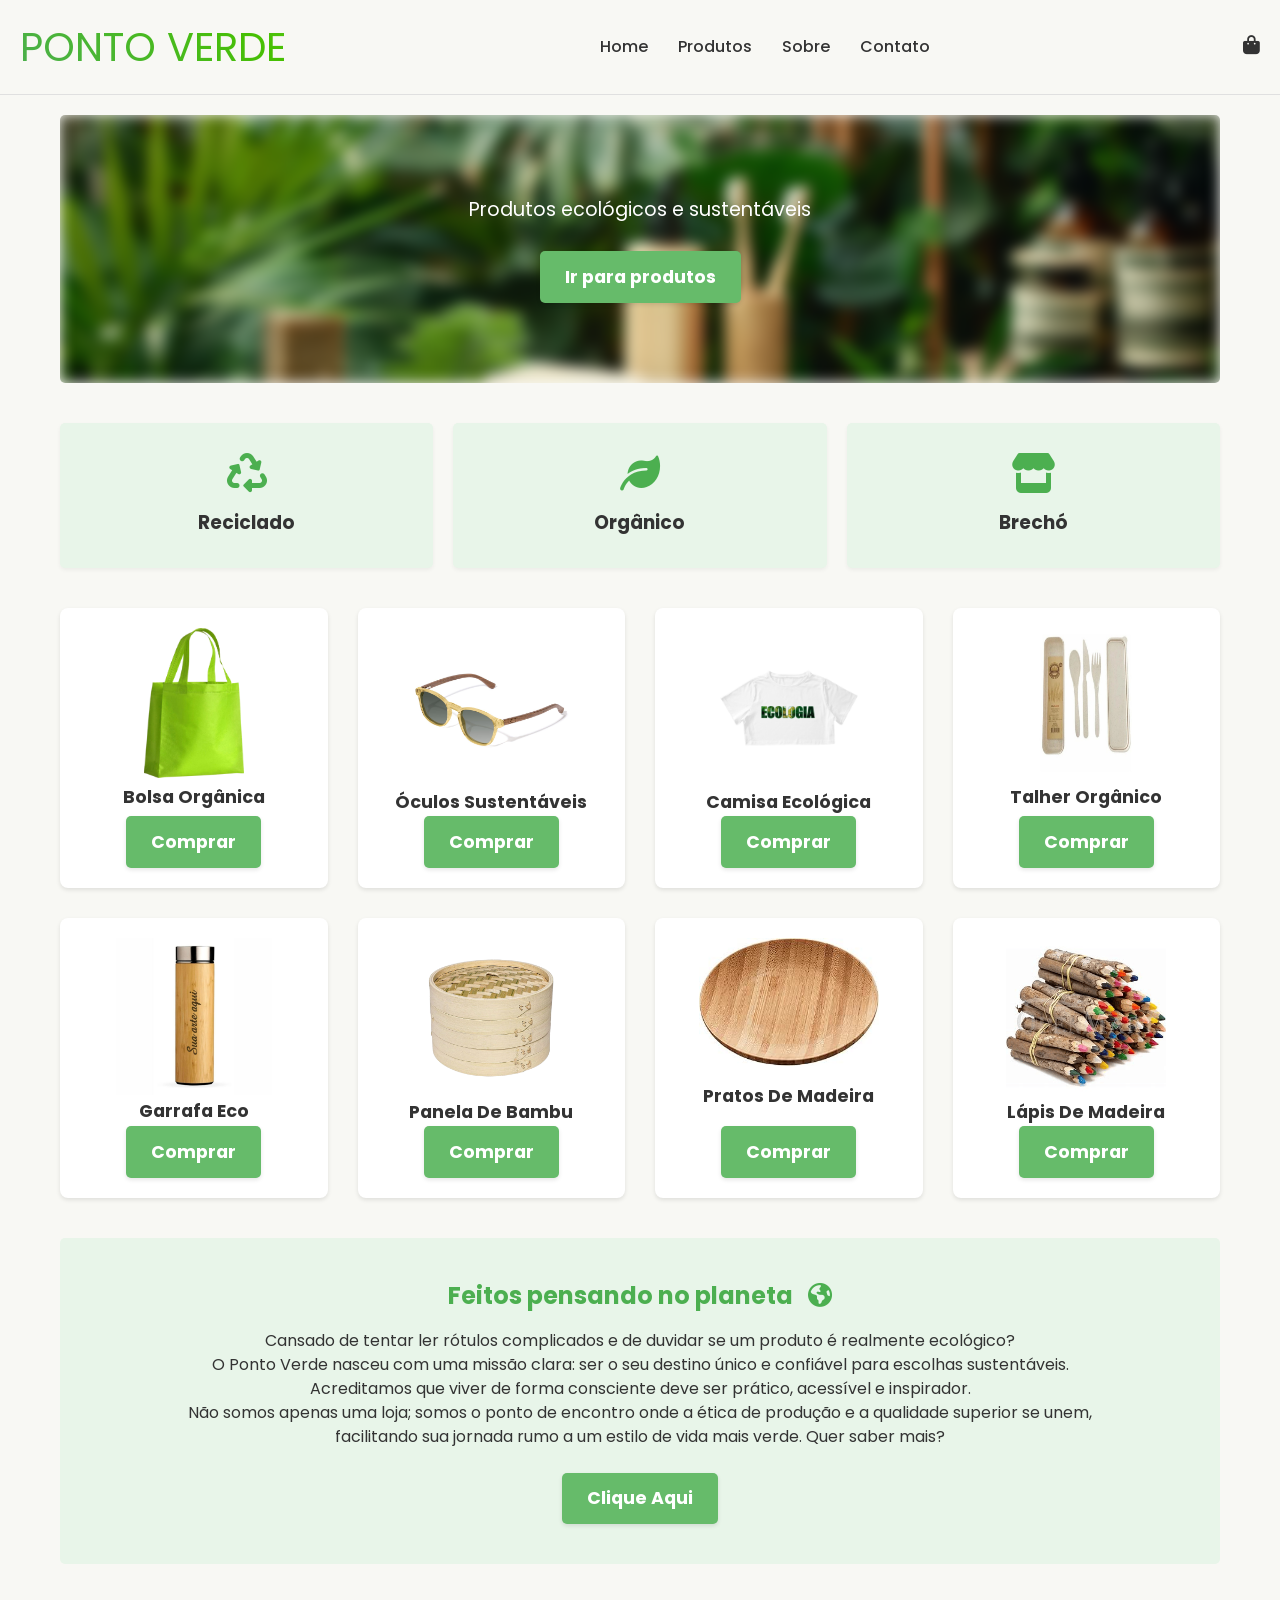
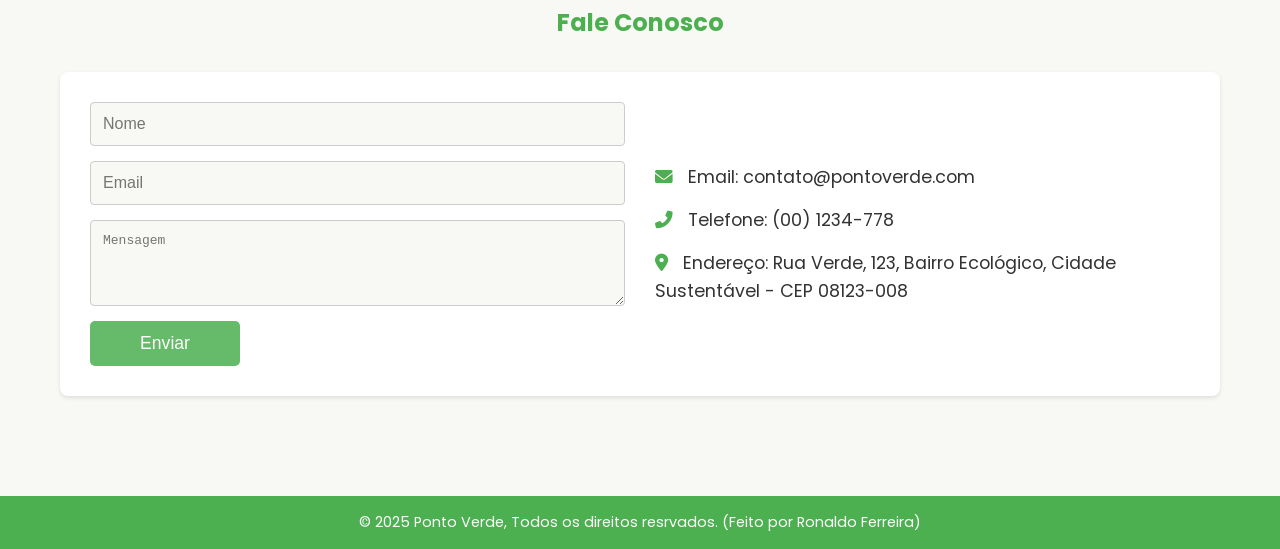
<file: index.html>
<!DOCTYPE html>
<html lang="pt-br">
<head>
    <meta charset="UTF-8">
    <meta name="viewport" content="width=device-width, initial-scale=1.0">
    <title>Ponto Verde - Produtos Sustentáveis</title>
    <link rel="stylesheet" href="css/style.css">
    <link rel="stylesheet" href="https://cdnjs.cloudflare.com/ajax/libs/font-awesome/6.0.0-beta3/css/all.min.css">
</head>
<body>
    <header>
        <div class="logo">PONTO VERDE</div>
        <nav>
            <ul>
                <li><a href="#inicio">Home</a></li>
                <li><a href="#produtos">Produtos</a></li>
                <li><a href="#sobre">Sobre</a></li>
                <li><a href="#contato">Contato</a></li>
            </ul>
        </nav>
        <div class="header-icons">
            <i class="fas fa-shopping-bag"></i> </div>
    </header>

    <main>
        <section id="inicio" class="hero">
            <div class="banner-content">
                <p>Produtos ecológicos e sustentáveis</p>
                </div>
            <a href="#produtos" class="cta-button">Ir para produtos </a>
        </section>

        <section id="categorias" class="category-section">
            <div class="categorias-grid">
                <article class="categoria-item">
                    <i class="fas fa-recycle"></i> <h3>Reciclado</h3>
                </article>
                <article class="categoria-item">
                    <i class="fas fa-leaf"></i> <h3>Orgânico</h3>
                </article>
                <article class="categoria-item">
                    <i class="fas fa-store"></i> <h3>Brechó</h3>
                </article>
            </div>
        </section>

       

        <section id="produtos" class="product-showcase">
            <div class="produtos-grid">
                <article class="produto-item">
                    
            <img src="img/bolsa_verde.png" alt="Bolsa Verde" width="100px" height="150px">

                    <h3>Bolsa Orgânica</h3>
                    <a href="https://88bag.com.mx/producto/bolsa-ecologica-promo-verde-limon/" target="_blank" class="cta-button">Comprar </a>
                </article>
                <article class="produto-item">
                  <img src="img/oculos.jpg" alt="Óculos De Grau Eco" width="160px" height="">  
                    <h3>Óculos Sustentáveis</h3>
                    <a href="https://woodz.com.br/collections/oculos-de-sol/products/oculos-de-acetato-com-madeira-woodz-olli-gold" target="_blank" class="cta-button">Comprar </a>
                </article>
                    <article class="produto-item">
                  <img src="img/camisa.png" alt="Camisa branca escrito ecologico" width="160px" height="">  
                    <h3>Camisa Ecológica</h3>
                    <a href="https://www.portalvisual.com.br/camiseta-ecologia-1" target="_blank" class="cta-button">Comprar </a>
                </article>

                        <article class="produto-item">
                    
            <img src="img/talher.jpg" alt="Talher de madeira" width="100px" height="150px">

                    <h3>Talher Orgânico</h3>
                    <a href="https://www.mercadolivre.com.br/kit-3-talheres-reutilizavel-garfo-faca-biodegradavel-estojo/up/MLBU1735615552?pdp_filters=item_id%3AMLB3514827219#origin%3Dshare%26sid%3Dshare%26wid%3DMLB3514827219" target="_blank" class="cta-button">Comprar </a>
                </article>
                <article class="produto-item">
                  <img src="img/garrafa.jpg" alt="Garrafa Marrom" width="160px" height="">  
                    <h3>Garrafa Eco</h3>
                    <a href="https://uaibrindes.com.br/produto/garrafa-bambu-termica-500ml-com-infusor/" target="_blank" class="cta-button">Comprar </a>
                </article>


                 <article class="produto-item">
                  <img src="img/panela.png" alt="Panela" width="160px" height="">  
                    <h3>Panela De Bambu</h3>
                    <a href="https://www.hachi8.com.br/utensilios/panela-oriental-de-bambu-cozimento-a-vapor-30cm" target="_blank" class="cta-button">Comprar </a>
                </article>

                  <article class="produto-item">
                  <img src="img/pratos.jpg" alt="Prato" width="180px" height="">  
                    <h3>Pratos De Madeira</h3>
                    <a href="https://a.co/d/buKh3lu" target="_blank" class="cta-button">Comprar </a>
                </article>


                 <article class="produto-item">
                  <img src="img/lapis.png" alt="Varios lápis de cor" width="160px" height="">  
                    <h3>Lápis De Madeira</h3>
                    <a href="https://www.mercadolivre.com.br/kit-60-lapis-de-cor-madeira-rustico-decorativo-sustentavel/up/MLBU1421464805?pdp_filters=item_id%3AMLB2615765613#origin%3Dshare%26sid%3Dshare%26wid%3DMLB2615765613" target="_blank" class="cta-button">Comprar </a>
                </article>

            </div>
        </section>

   <section id="sobre" class="about-section">
            <h2>Feitos pensando no planeta <i class="fas fa-globe-americas"></i></h2>
            <p>
Cansado de tentar ler rótulos complicados e de duvidar se um produto é realmente ecológico? <br>
O Ponto Verde nasceu com uma missão clara: ser o seu destino único e confiável para escolhas sustentáveis. <br>

Acreditamos que viver de forma consciente deve ser prático, acessível e inspirador. <br>
Não somos apenas uma loja; somos o ponto de encontro onde a ética de produção e a qualidade superior se unem, <br>
facilitando sua jornada rumo a um estilo de vida mais verde.

Quer saber mais?  <br><Br>  <a href="sobre.html" target="_blank" class="cta-button">Clique Aqui </a> 
        </section>

        <section id="contato" class="contact-section">
            <h2>Fale Conosco</h2>
            <div class="contact-grid">
                <form action="#" method="POST" class="contato-form">
                    <input type="text" id="nome" name="nome" placeholder="Nome" required>
                    <input type="email" id="email" name="email" placeholder="Email" required>
                    <textarea id="mensagem" name="mensagem" rows="4" placeholder="Mensagem" required></textarea>
                    <button type="submit">Enviar</button>
                </form>
                <div class="contact-info">
                    <p><i class="fas fa-envelope"></i> Email: contato@pontoverde.com</p>
                    <p><i class="fas fa-phone-alt"></i> Telefone: (00) 1234-778</p>
                    <p><i class="fas fa-map-marker-alt"></i> Endereço: Rua Verde, 123, Bairro Ecológico, Cidade Sustentável - CEP 08123-008</p>
                </div>
            </div>
        </section>

      
    </main>

    <footer>
        <p>&copy; 2025 Ponto Verde, Todos os direitos resrvados.   (Feito por Ronaldo Ferreira)</p>
    </footer>
</body>
</html>
</file>
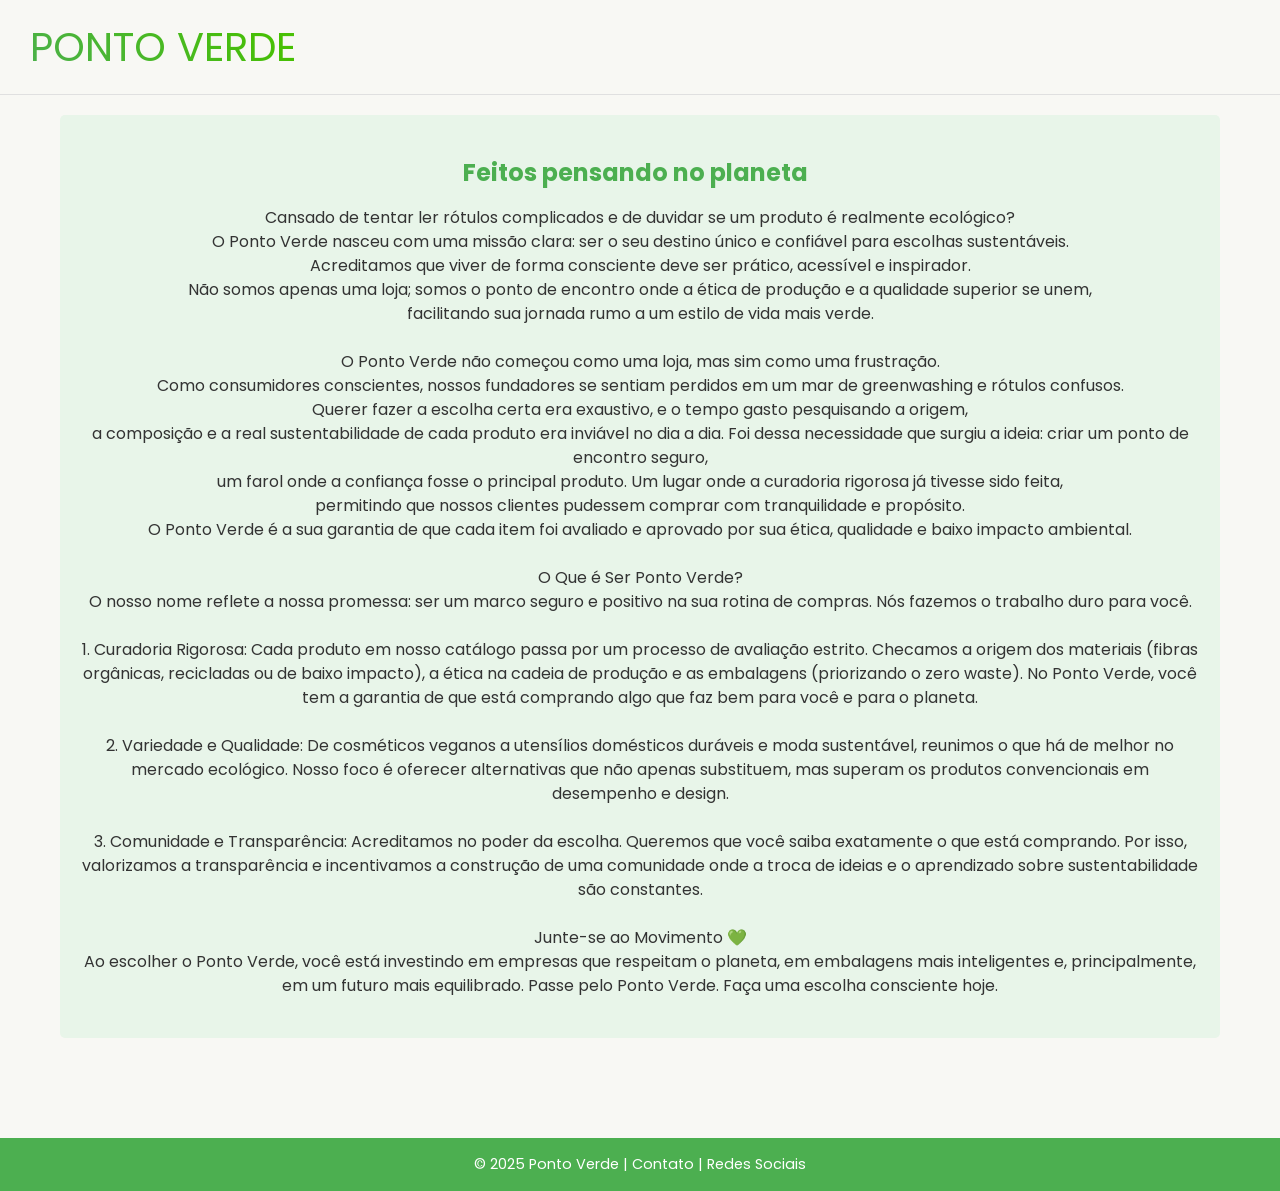
<file: sobre.html>
<!DOCTYPE html>
<html lang="pt-br">
<head>
    <meta charset="UTF-8">
    <meta name="viewport" content="width=device-width, initial-scale=1.0">
    <link rel="stylesheet" href="css/style.css">
    <title>Sobre - Ponto Verde</title>
    <style>
        a {
          text-decoration: none;
        padding: 10px;
        border-radius: 10px;
        }
        a:hover {
            transition: all 0.3s ease;
    transform: scale(1.03);
    box-shadow: 0 2px 4px rgba(0, 0, 0, 0.2);
}
      </style>
</head>
<body>
     <header>
        <div class="logo"><a href="index.html">PONTO VERDE</a></div>
        <nav>
            
        </nav>
        <div class="header-icons">
            <i class="fas fa-shopping-bag"></i> </div>
    </header>
    
    <main>
        <section id="sobre" class="about-section">
            <h2>Feitos pensando no planeta <i class="fas fa-globe-americas"></i></h2>
            <p>
Cansado de tentar ler rótulos complicados e de duvidar se um produto é realmente ecológico? <br>
O Ponto Verde nasceu com uma missão clara: ser o seu destino único e confiável para escolhas sustentáveis. <br>

Acreditamos que viver de forma consciente deve ser prático, acessível e inspirador. <br>
Não somos apenas uma loja; somos o ponto de encontro onde a ética de produção e a qualidade superior se unem, <br>
facilitando sua jornada rumo a um estilo de vida mais verde.

<br><br>O Ponto Verde não começou como uma loja, mas sim como uma frustração.<br>
 Como consumidores conscientes, nossos fundadores se sentiam perdidos em um mar de greenwashing e rótulos confusos.<br>
  Querer fazer a escolha certa era exaustivo, e o tempo gasto pesquisando a origem,<br>
   a composição e a real sustentabilidade de cada produto era inviável no dia a dia.

Foi dessa necessidade que surgiu a ideia: criar um ponto de encontro seguro,<br>
 um farol onde a confiança fosse o principal produto. Um lugar onde a curadoria rigorosa já tivesse sido feita, <br>
 permitindo que nossos clientes pudessem comprar com tranquilidade e propósito.<br>
  O Ponto Verde é a sua garantia de que cada item foi avaliado e aprovado por sua ética, qualidade e baixo impacto ambiental.

<br><br>O Que é Ser Ponto Verde? <br>
O nosso nome reflete a nossa promessa: ser um marco seguro e positivo na sua rotina de compras. Nós fazemos o trabalho duro para você. <br><br>

1. Curadoria Rigorosa: Cada produto em nosso catálogo passa por um processo de avaliação estrito. Checamos a origem dos materiais (fibras orgânicas, recicladas ou de baixo impacto), a ética na cadeia de produção e as embalagens (priorizando o zero waste). No Ponto Verde, você tem a garantia de que está comprando algo que faz bem para você e para o planeta.
<br><br>
2. Variedade e Qualidade: De cosméticos veganos a utensílios domésticos duráveis e moda sustentável, reunimos o que há de melhor no mercado ecológico. Nosso foco é oferecer alternativas que não apenas substituem, mas superam os produtos convencionais em desempenho e design.
<br><br>
3. Comunidade e Transparência: Acreditamos no poder da escolha. Queremos que você saiba exatamente o que está comprando. Por isso, valorizamos a transparência e incentivamos a construção de uma comunidade onde a troca de ideias e o aprendizado sobre sustentabilidade são constantes.
<br><br>
Junte-se ao Movimento 💚<br>
Ao escolher o Ponto Verde, você está investindo em empresas que respeitam o planeta, em embalagens mais inteligentes e, principalmente, em um futuro mais equilibrado.

Passe pelo Ponto Verde. Faça uma escolha consciente hoje.

        </section>
    </main>

    <footer>
        <p>&copy; 2025 Ponto Verde | Contato | Redes Sociais</p>
    </footer>
    </main>
</body>
</html>
</file>
<file: css/style.css>
@import url('https://fonts.googleapis.com/css2?family=Poppins:wght@800&display=swap');

* {
    box-sizing: border-box;
    margin: 0;
    padding: 0;
}

body {
    font-family: 'Poppins', Tahoma, Geneva, Verdana, sans-serif;
    color: #333333;
    background-color: #F8F8F4;
    line-height: 1.6;
}

.cta-button,
.produto-item button,
.contato-form button,
.categoria-item,
.header-icons i,
nav a {
    transition: all 0.3s ease;
}

main {
    max-width: 1200px;
    margin: 0 auto;
    padding: 20px;
}

h1, h2, h3 {
    margin-bottom: 15px;
    color: #4CAF50;
}

header {
    background-color: #F8F8F4;
    color: #333333;
    padding: 15px 20px;
    display: flex;
    justify-content: space-between;
    align-items: center;
    border-bottom: 1px solid #E0E0E0;
}

@keyframes degrade {
    0% {
        background-position-x:0% ;
    }
    100% {
        background-position-x:400% ;
    }
}

.logo {
    font-family: "Poppins", sans-serif;
    
    font-size: 2.5em;
    animation: degrade  10s linear infinite alternate;
    
    text-transform: uppercase;
    background: linear-gradient(45deg, #4CAF50, #46C001, #A1DA87,#aadf92 ,#19af1e  );
 -webkit-background-clip: text;
 -webkit-text-fill-color: transparent;
 background-size: 400%;
}

 

nav ul {
    list-style: none;
    display: flex;
    gap: 30px;
}

nav a {
    color: #333333;
    text-decoration: none;
    font-weight: 500;
}

nav a:hover {
    color: #4CAF50;
}

.header-icons i {
    font-size: 1.2em;
    cursor: pointer;
}

.header-icons i:hover {
    color: #4CAF50;
}

.hero {
    position: relative; 
    overflow: hidden; 
    padding: 80px 20px;
    text-align: center;
    margin-bottom: 40px;
    border-radius: 5px;
    display: flex;
    flex-direction: column;
    justify-content: center;
    align-items: center;
    min-height: 250px;
}
.hero::before {
    content: ''; 
    position: absolute;
    top: 0;
    left: 0;
    width: 100%;
    height: 100%;
    background-image: url('../img/bannerr.jpg'); 
    background-size: cover;
    background-position: center;
    background-repeat: no-repeat;
    filter: blur(7px); 
    z-index: 1; 
}

.hero > * {
    position: relative;
    z-index: 2; 
}

.banner-content p {
    font-size: 1.2em;
    color: #ffffff;
    margin-bottom: 25px;
}

.cta-button {
    display: inline-block;
    background-color: #66BB6A;
    color: white;
    padding: 12px 25px;
    text-decoration: none;
    border-radius: 5px;
    font-size: 1.1em;
    font-weight: bold;
    box-shadow: 0 2px 4px rgba(0, 0, 0, 0.1);
}

.cta-button:hover {
    background-color: #4CAF50;
    transform: scale(1.03);
    box-shadow: 0 4px 8px rgba(0, 0, 0, 0.2);
}

.category-section {
    margin-bottom: 40px;
}

.categorias-grid {
    display: grid;
    grid-template-columns: repeat(auto-fit, minmax(200px, 1fr));
    gap: 20px;
}

.categoria-item {
    background-color: #E8F5E9;
    padding: 30px 20px;
    border-radius: 5px;
    text-align: center;
    box-shadow: 0 2px 4px rgba(0,0,0,0.05);
    display: flex;
    flex-direction: column;
    align-items: center;
    justify-content: center;
    cursor: pointer;
}

.categoria-item i {
    font-size: 2.5em;
    color: #4CAF50;
    margin-bottom: 15px;
}

.categoria-item h3 {
    margin-bottom: 0;
    color: #333333;
}

.categoria-item:hover {
    transform: translateY(-5px);
    box-shadow: 0 6px 12px rgba(0,0,0,0.1);
    background-color: #D8EDDA;
}

.about-section {
    background-color: #E8F5E9;
    padding: 40px 20px;
    text-align: center;
    margin-bottom: 40px;
    border-radius: 5px;
    line-height: 1.5;
}

.about-section h2 i {
    margin-left: 10px;
    color: #4CAF50;
}

.contact-section {
    margin-bottom: 40px;
}

.contact-section h2 {
    text-align: center;
    margin-bottom: 30px;
}

.contact-grid {
    display: grid;
    grid-template-columns: 1fr 1fr;
    gap: 30px;
    background-color: #FFFFFF;
    padding: 30px;
    border-radius: 8px;
    box-shadow: 0 2px 4px rgba(0,0,0,0.1);
}

.contato-form {
    display: flex;
    flex-direction: column;
    gap: 15px;
}

.contato-form input,
.contato-form textarea {
    background-color: #F8F8F4;
    border: 1px solid #CCCCCC;
    padding: 12px;
    border-radius: 4px;
    font-size: 1em;
}

.contato-form button[type="submit"] {
    background-color: #66BB6A;
    color: white;
    padding: 12px;
    border: none;
    border-radius: 5px;
    cursor: pointer;
    font-size: 1.1em;
    align-self: flex-start;
    width: 150px;
}

.contato-form button[type="submit"]:hover {
    background-color: #4CAF50;
    transform: translateY(-2px);
    box-shadow: 0 4px 6px rgba(0, 0, 0, 0.1);
}

.contact-info {
    display: flex;
    flex-direction: column;
    justify-content: center;
    gap: 15px;
    font-size: 1.1em;
}

.contact-info p i {
    color: #4CAF50;
    margin-right: 10px;
}

.product-showcase {
    margin-bottom: 40px;
}

.produtos-grid {
    display: grid;
    grid-template-columns: repeat(auto-fit, minmax(250px, 1fr));
    gap: 30px;
}

.produto-item {
    background-color: #FFFFFF;
    padding: 20px;
    border-radius: 8px;
    box-shadow: 0 2px 4px rgba(0,0,0,0.1);
    text-align: center;
    display: flex;
    flex-direction: column;
    align-items: center;
    justify-content: space-between;
}

.produto-item .image-placeholder {
    width: 100%;
    height: 180px;
    background-color: #E8F5E9;
    border-radius: 5px;
    margin-bottom: 15px;
    display: flex;
    align-items: center;
    justify-content: center;
    color: #555;
    font-style: italic;
}

.produto-item h3 {
    margin-bottom: 0;
    color: #333333;
    font-size: 1.1em;
}

footer {
    background-color: #4CAF50;
    color: white;
    text-align: center;
    padding: 15px;
    margin-top: 40px;
    font-size: 0.9em;
}

@media (max-width: 768px) {
    header {
        flex-direction: column;
        gap: 15px;
    }
    nav ul {
        flex-wrap: wrap;
        justify-content: center;
        gap: 15px;
    }
    .header-icons {
        margin-top: 10px;
    }

    .hero {
        padding: 50px 15px;
    }

    .categorias-grid {
        grid-template-columns: 1fr;
    }

    .contact-grid {
        grid-template-columns: 1fr;
    }
    .contact-info {
        text-align: center;
    }
    .contato-form button[type="submit"] {
        align-self: stretch;
        width: auto;
    }
    .produtos-grid {
        grid-template-columns: 1fr;
    }
}

@media (max-width: 480px) {
    .logo {
        font-size: 1.2em;
    }
    nav ul {
        flex-direction: column;
        gap: 10px;
    }

}
</file>
